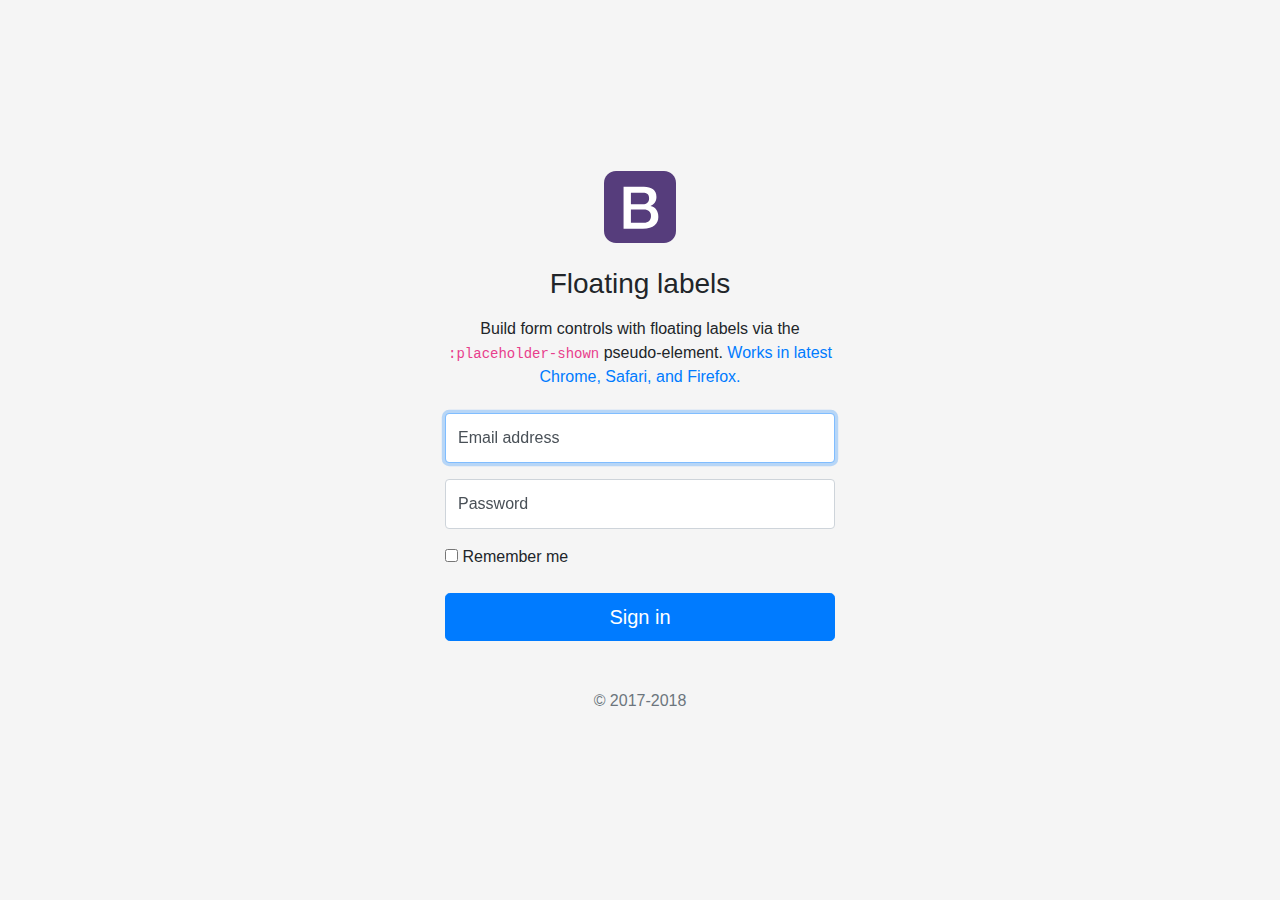
<file: static/bootstrap/account/login/login.html>
<!DOCTYPE html>
<!-- saved from url=(0056)http://bootstrap-4.ru/docs/4.1/examples/floating-labels/ -->
<html lang="en"><head><meta http-equiv="Content-Type" content="text/html; charset=UTF-8">
    
    <meta name="viewport" content="width=device-width, initial-scale=1, shrink-to-fit=no">
    <meta name="description" content="Пример на bootstrap 4: Красивые простые формы с плавающей надписью в форме ввода.">
    <meta name="author" content="">
    <link rel="icon" href="http://bootstrap-4.ru/favicon.ico">

    <title>Плавающие этикетки | Floating labels example for Bootstrap</title>

    <!-- Bootstrap core CSS -->
    <link href="bootstrap.min.css" rel="stylesheet">

    <!-- Custom styles for this template -->
    <link href="floating-labels.css" rel="stylesheet">
  </head>

  <body>

<script type="text/javascript" async="" src="watch.js"></script><script async="" src="analytics.js"></script><script>
  (function(i,s,o,g,r,a,m){i['GoogleAnalyticsObject']=r;i[r]=i[r]||function(){
  (i[r].q=i[r].q||[]).push(arguments)},i[r].l=1*new Date();a=s.createElement(o),
  m=s.getElementsByTagName(o)[0];a.async=1;a.src=g;m.parentNode.insertBefore(a,m)
  })(window,document,'script','https://www.google-analytics.com/analytics.js','ga');

  ga('create', 'UA-4481610-59', 'auto');
  ga('send', 'pageview');

</script>

<!-- Yandex.Metrika counter --> <script type="text/javascript"> (function (d, w, c) { (w[c] = w[c] || []).push(function() { try { w.yaCounter39705265 = new Ya.Metrika({ id:39705265, clickmap:true, trackLinks:true, accurateTrackBounce:true, webvisor:true }); } catch(e) { } }); var n = d.getElementsByTagName("script")[0], s = d.createElement("script"), f = function () { n.parentNode.insertBefore(s, n); }; s.type = "text/javascript"; s.async = true; s.src = "https://mc.yandex.ru/metrika/watch.js"; if (w.opera == "[object Opera]") { d.addEventListener("DOMContentLoaded", f, false); } else { f(); } })(document, window, "yandex_metrika_callbacks"); </script> <noscript><div><img src="https://mc.yandex.ru/watch/39705265" style="position:absolute; left:-9999px;" alt="Yandex.Metrika" /></div></noscript> <!-- /Yandex.Metrika counter -->

    <form class="form-signin">
      <div class="text-center mb-4">
        <img class="mb-4" src="bootstrap-solid.svg" alt="" width="72" height="72">
        <h1 class="h3 mb-3 font-weight-normal">Floating labels</h1>
        <p>Build form controls with floating labels via the <code>:placeholder-shown</code> pseudo-element. <a href="https://caniuse.com/#feat=css-placeholder-shown">Works in latest Chrome, Safari, and Firefox.</a></p>
      </div>

      <div class="form-label-group">
        <input type="email" id="inputEmail" class="form-control" placeholder="Email address" required="" autofocus="">
        <label for="inputEmail">Email address</label>
      </div>

      <div class="form-label-group">
        <input type="password" id="inputPassword" class="form-control" placeholder="Password" required="">
        <label for="inputPassword">Password</label>
      </div>

      <div class="checkbox mb-3">
        <label>
          <input type="checkbox" value="remember-me"> Remember me
        </label>
      </div>
      <button class="btn btn-lg btn-primary btn-block" type="submit">Sign in</button>
      <p class="mt-5 mb-3 text-muted text-center">© 2017-2018</p>
    </form>
  
</body></html>
</file>
<file: static/bootstrap/account/login/floating-labels.css>
﻿
:root {
  --input-padding-x: .75rem;
  --input-padding-y: .75rem;
}

html,
body {
  height: 100%;
}

body {
  display: -ms-flexbox;
  display: flex;
  -ms-flex-align: center;
  align-items: center;
  padding-top: 40px;
  padding-bottom: 40px;
  background-color: #f5f5f5;
}

.form-signin {
  width: 100%;
  max-width: 420px;
  padding: 15px;
  margin: auto;
}

.form-label-group {
  position: relative;
  margin-bottom: 1rem;
}

.form-label-group > input,
.form-label-group > label {
  padding: var(--input-padding-y) var(--input-padding-x);
}

.form-label-group > label {
  position: absolute;
  top: 0;
  left: 0;
  display: block;
  width: 100%;
  margin-bottom: 0; /* Override default `<label>` margin */
  line-height: 1.5;
  color: #495057;
  border: 1px solid transparent;
  border-radius: .25rem;
  transition: all .1s ease-in-out;
}

.form-label-group input::-webkit-input-placeholder {
  color: transparent;
}

.form-label-group input:-ms-input-placeholder {
  color: transparent;
}

.form-label-group input::-ms-input-placeholder {
  color: transparent;
}

.form-label-group input::-moz-placeholder {
  color: transparent;
}

.form-label-group input::placeholder {
  color: transparent;
}

.form-label-group input:not(:placeholder-shown) {
  padding-top: calc(var(--input-padding-y) + var(--input-padding-y) * (2 / 3));
  padding-bottom: calc(var(--input-padding-y) / 3);
}

.form-label-group input:not(:placeholder-shown) ~ label {
  padding-top: calc(var(--input-padding-y) / 3);
  padding-bottom: calc(var(--input-padding-y) / 3);
  font-size: 12px;
  color: #777;
}
</file>
